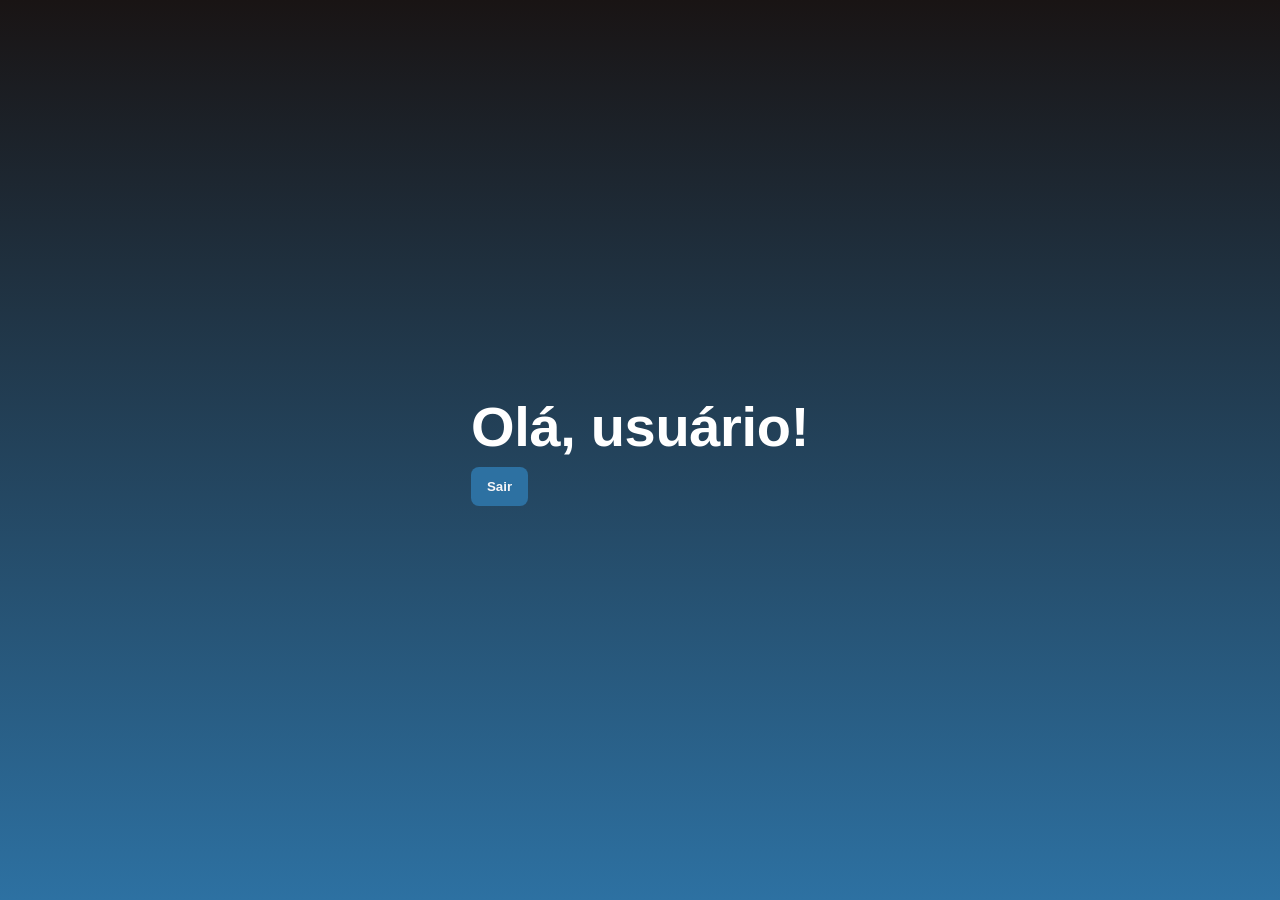
<file: client/src/pages/home.html>
<!DOCTYPE html>
<html lang="en">
<head>
    <meta charset="UTF-8">
    <meta 
    name="viewport" 
    content="width=device-width, initial-scale=1.0">
    <title>Página Inicial</title>
    <link rel="stylesheet" href="..//pages/home.css"/>
</head>
<body>
   <main>
    <h1>Olá, usuário!</h1>
    <button>Sair</button>
   </main>
   <script src= "../scripts/home.js"></script>
</body>
</html>
</file>
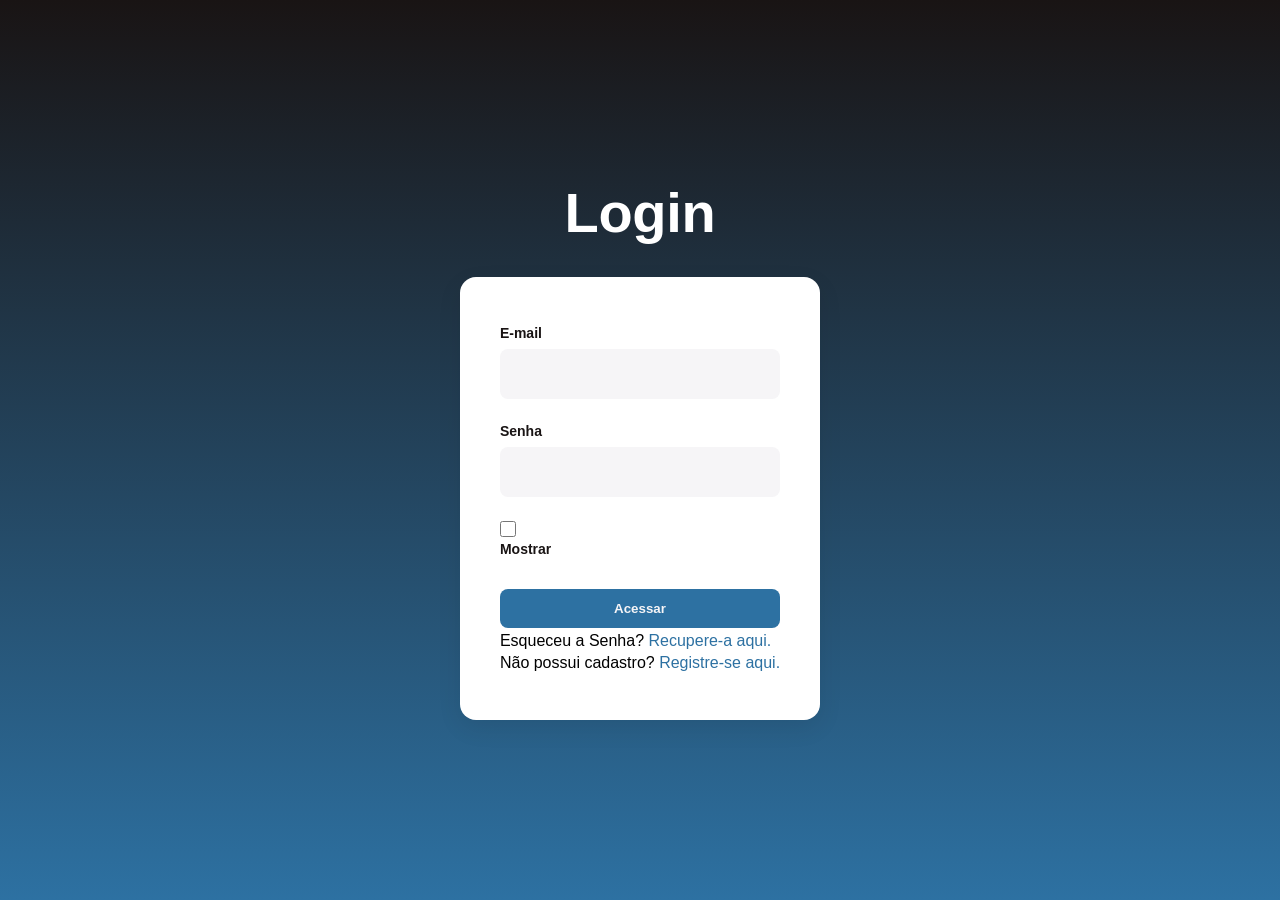
<file: client/src/pages/login.html>
<!DOCTYPE html>

<html lang="pt-br">
    <head>
        <meta charset="UTF-8">
        <meta 
            name="viewport" 
            content="width=device-width, initial-scale=1.0"/>
            <link rel="stylesheet" href="../pages/login.css"/>
        <title>Acessar</title>
    </head>
    <body>
        <main>
            <div class="login-header">
                <h1>Login</h1>
            </div>
            <div class="card">
                <form>
                        <div class="form-group">
                            <label>E-mail </label>
                            <input type="email"/>
                        </div>
                    <div class="form-group">
                        <label>Senha </label>
                        <input type="password"/>
                    </div>
                    <div class="form-group">
                        <input type="checkbox"/>
                        <label for="labelPassword">Mostrar</label>
                    </div>
                    <button>Acessar</button>
                    <p>Esqueceu a Senha? <a href="./recovery.html">Recupere-a aqui.</a></p>
                    <p>Não possui cadastro? <a href="./register.html">Registre-se aqui.</a></p>
                </form>
            </div>
        </main>
        <script src="../scripts/login.js"></script>
    </body>
</html>
</file>
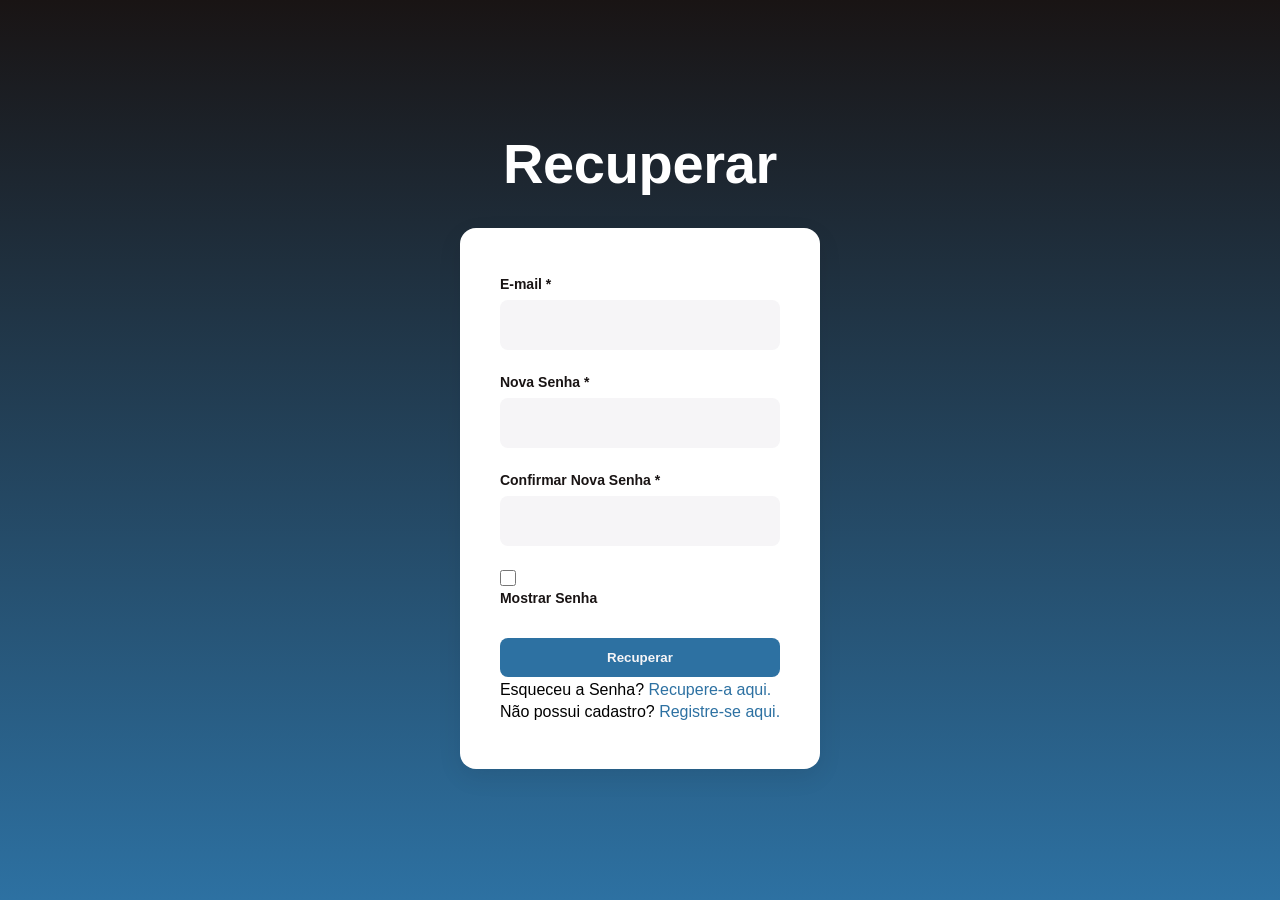
<file: client/src/pages/recovery.html>
<!DOCTYPE html>

<html lang="pt-br">
    <head>
        <meta charset="UTF-8">
        <meta 
            name="viewport" 
            content="width=device-width, initial-scale=1.0"/>
        <title>Recuperar</title>
        <link rel="stylesheet" href="..//pages/recovery.css"/>
    </head>
    <body>
        <main>
                <div class="recovery-header">
                    <h1>Recuperar</h1>
                </div>
                <div class="card">
                    <form>
                        <div class="form-group">
                            <label>E-mail *</label>
                            <input type="email"/>
                        </div>
                        <div class="form-group">
                            <label>Nova Senha *</label>
                            <input id="new-password" type="password"/>
                        </div>
                        <div class="form-group">
                            <label>Confirmar Nova Senha *</label>
                            <input id="confirm-new-password" type="password"/>
                        </div>
                        <div class="form-group">
                            <input type="checkbox"/>
                            <label id="labelPassword">Mostrar Senha</label>
                        </div>
                        <button>Recuperar</button>
                        <p>Esqueceu a Senha? <a href="#">Recupere-a aqui.</a></p>
                        <p>Não possui cadastro? <a href="./register.html">Registre-se aqui.</a></p>
                    </form>
                </div>
        </main>
        <script src="../scripts/recovery.js"></script>
    </body>
</html>
</file>
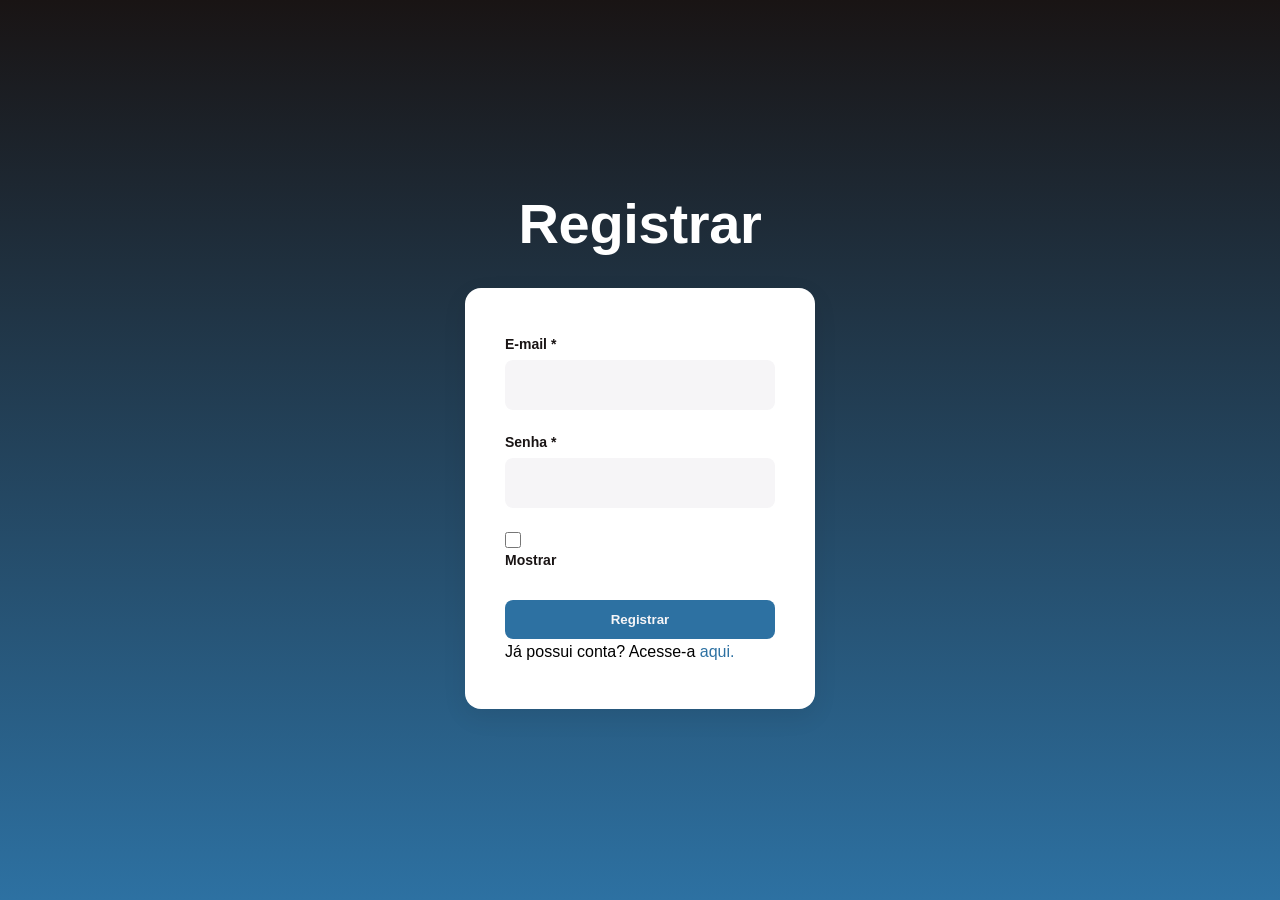
<file: client/src/pages/register.html>
<!DOCTYPE html>

<html lang="pt-br">
    <head>
        <meta charset="UTF-8">
        <meta 
            name="viewport" 
            content="width=device-width, initial-scale=1.0"/>
        <title>Registrar</title>
        <link rel="stylesheet" href="..//pages/register.css"/>
    </head>
    <body>
        <main>
            <div class="register-header">
                <h1>Registrar</h1>
            </div>
                <div class="card">
                    <form>
                        <div class="form-group">
                            <label>E-mail *</label>
                            <input type="email"/>
                        </div>
                        <div class="form-group">
                            <label>Senha *</label>
                            <input type="password"/>
                        </div>
                        <div class="form-group">
                            <input type="checkbox" id="labelPassword"/>
                            <label for="labelPassword">Mostrar</label>
                        </div>
                        <button>Registrar</button>
                        <p>Já possui conta? Acesse-a <a href="./login.html">aqui.</a></p>
                    </form>
                </div>
        </main>
        <script src="../scripts/register.js"></script>
    </body>
</html>
</file>
<file: client/src/pages/home.css>
* {
    margin: 0;
    padding: 0;
    box-sizing: border-box;
    font-family: Arial, sans-serif;
}

html, body {
    display: flex;
    justify-content: center;
    align-items: center;
    flex-direction: column;
    min-height: 100vh;
    background: linear-gradient(var(--quaternary-color), var(--tertiary-color));
}

:root {
    --primary-color: #f6f5f7;
    --secondary-color: #ffffff;
    --tertiary-color: #2d71a2;
    --quaternary-color: #191414;
}

h1 {
    font-weight: 700;
    font-size: 3.5rem;
    margin-bottom: 8px;
    letter-spacing: -0.02rem;
    color: var(--secondary-color);
}

.login-header {
    text-align: center;
    margin-bottom: 32px;
}

button {
    background-color: var(--tertiary-color);
    border-radius: 8px;
    border: none;
    color:var(--primary-color);
    font-weight: 600;
    padding: 12px 16px;
    cursor: pointer;
}

button:hover {
    background-color: #1a4869;
    box-shadow: .1563rem .1563rem 1.25rem 0 #00000070;
}
</file>
<file: client/src/pages/login.css>
* {
    margin: 0;
    padding: 0;
    box-sizing: border-box;
    font-family: Arial, sans-serif;
}

html, body {
    display: flex;
    justify-content: center;
    align-items: center;
    flex-direction: column;
    min-height: 100vh;
    background: linear-gradient(var(--quaternary-color), var(--tertiary-color));
}

:root {
    --primary-color: #f6f5f7;
    --secondary-color: #ffffff;
    --tertiary-color: #2d71a2;
    --quaternary-color: #191414;
}

h1 {
    font-weight: 700;
    font-size: 3.5rem;
    margin-bottom: 8px;
    letter-spacing: -0.02rem;
    color: var(--secondary-color);
}

.login-header {
    text-align: center;
    margin-bottom: 32px;
}



.card {
    background-color: var(--secondary-color);
    border-radius: 16px;
    padding: 48px 40px;
    position: relative;
    overflow: hidden;
    box-shadow: 0 8px 24px rgba(0,0,0,.08);
}

form {
    display: flex;
    flex-direction: column;
    gap: 4px;
}

.form-group {
    margin-bottom: 20px;
    position: relative;
}

.form-group label {
    display: block;
    margin-bottom: 8px;
    font-size: 14px;
    font-weight: 600;
    color: var(--quaternary-color);
}

.form-group input {
    width: 100%;
    background: var(--primary-color);
    border: 2px solid transparent;
    border-radius: 8px;
    padding: 14px 16px;
    color: var(--quaternary-color);
    font-size: 16px;
    font-weight: 400;
    outline: none;
    transition: all 0.2s ease;
    font-family: inherit;
}

.form-group input:focus {
    border-color: var(--tertiary-color);
    background-color: var(--secondary-color);
}


button {
    background-color: var(--tertiary-color);
    border-radius: 8px;
    border: none;
    color:var(--primary-color);
    font-weight: 600;
    padding: 12px 16px;
    cursor: pointer;
}

button:hover {
    background-color: #1a4869;
    box-shadow: .1563rem .1563rem 1.25rem 0 #00000070;
}

input[type='checkbox'] {
    position: relative;
    width: 16px;
    height: 16px;
}

a {
    text-decoration: none;
    color: var(--tertiary-color);
}
</file>
<file: client/src/pages/recovery.css>
* {
    margin: 0;
    padding: 0;
    box-sizing: border-box;
    font-family: Arial, sans-serif;
}

html, body {
    display: flex;
    justify-content: center;
    align-items: center;
    flex-direction: column;
    min-height: 100vh;
    background: linear-gradient(var(--quaternary-color), var(--tertiary-color));
}

:root {
    --primary-color: #f6f5f7;
    --secondary-color: #ffffff;
    --tertiary-color: #2d71a2;
    --quaternary-color: #191414;
}

h1 {
    font-weight: 700;
    font-size: 3.5rem;
    margin-bottom: 8px;
    letter-spacing: -0.02rem;
    color: var(--secondary-color);
}

.recovery-header {
    text-align: center;
    margin-bottom: 32px;
}



.card {
    background-color: var(--secondary-color);
    border-radius: 16px;
    padding: 48px 40px;
    position: relative;
    overflow: hidden;
    box-shadow: 0 8px 24px rgba(0,0,0,.08);
}

form {
    display: flex;
    flex-direction: column;
    gap: 4px;
}

.form-group {
    margin-bottom: 20px;
    position: relative;
}

.form-group label {
    display: block;
    margin-bottom: 8px;
    font-size: 14px;
    font-weight: 600;
    color: var(--quaternary-color);
}

.form-group input {
    width: 100%;
    background: var(--primary-color);
    border: 2px solid transparent;
    border-radius: 8px;
    padding: 14px 16px;
    color: var(--quaternary-color);
    font-size: 16px;
    font-weight: 400;
    outline: none;
    transition: all 0.2s ease;
    font-family: inherit;
}

.form-group input:focus {
    border-color: var(--tertiary-color);
    background-color: var(--secondary-color);
}


button {
    background-color: var(--tertiary-color);
    border-radius: 8px;
    border: none;
    color:var(--primary-color);
    font-weight: 600;
    padding: 12px 16px;
    cursor: pointer;
}

button:hover {
    background-color: #1a4869;
    box-shadow: .1563rem .1563rem 1.25rem 0 #00000070;
}

input[type='checkbox'] {
    position: relative;
    width: 16px;
    height: 16px;
}

a {
    text-decoration: none;
    color: var(--tertiary-color);
}
</file>
<file: client/src/pages/register.css>
* {
    margin: 0;
    padding: 0;
    box-sizing: border-box;
    font-family: Arial, sans-serif;
}

html, body {
    display: flex;
    justify-content: center;
    align-items: center;
    flex-direction: column;
    min-height: 100vh;
    background: linear-gradient(var(--quaternary-color), var(--tertiary-color));
}

:root {
    --primary-color: #f6f5f7;
    --secondary-color: #ffffff;
    --tertiary-color: #2d71a2;
    --quaternary-color: #191414;
}

h1 {
    font-weight: 700;
    font-size: 3.5rem;
    margin-bottom: 8px;
    letter-spacing: -0.02rem;
    color: var(--secondary-color);
}

.register-header {
    text-align: center;
    margin-bottom: 32px;
}



.card {
    background-color: var(--secondary-color);
    border-radius: 16px;
    width: 350px;
    padding: 48px 40px;
    position: relative;
    overflow: hidden;
    box-shadow: 0 8px 24px rgba(0,0,0,.08);
}

form {
    display: flex;
    flex-direction: column;
    gap: 4px;
}

.form-group {
    margin-bottom: 20px;
    position: relative;
}

.form-group label {
    display: block;
    margin-bottom: 8px;
    font-size: 14px;
    font-weight: 600;
    color: var(--quaternary-color);
}

.form-group input {
    width: 100%;
    background: var(--primary-color);
    border: 2px solid transparent;
    border-radius: 8px;
    padding: 14px 16px;
    color: var(--quaternary-color);
    font-size: 16px;
    font-weight: 400;
    outline: none;
    transition: all 0.2s ease;
    font-family: inherit;
}

.form-group input:focus {
    border-color: var(--tertiary-color);
    background-color: var(--secondary-color);
}


button {
    background-color: var(--tertiary-color);
    border-radius: 8px;
    border: none;
    color:var(--primary-color);
    font-weight: 600;
    padding: 12px 16px;
    cursor: pointer;
}

button:hover {
    background-color: #1a4869;
    box-shadow: .1563rem .1563rem 1.25rem 0 #00000070;
}

input[type='checkbox'] {
    position: relative;
    width: 16px;
    height: 16px;
}

a {
    text-decoration: none;
    color: var(--tertiary-color);
}
</file>
